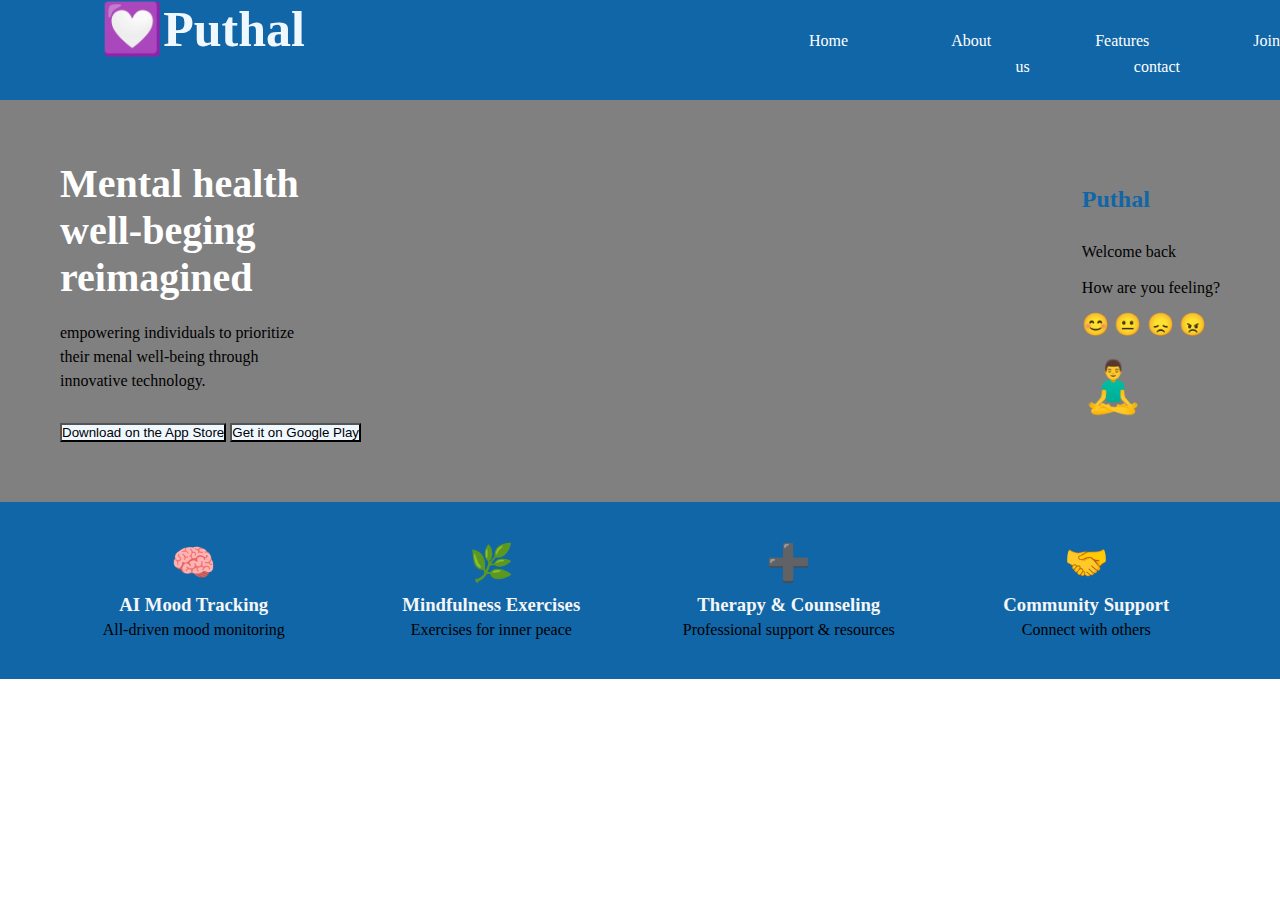
<file: index.html>
<!DOCTYPE html>
<html lang="en">
<head>
    <meta charset="UTF-8">
    <meta name="viewport" content="width=device-width, initial-scale=1.0">
    <title>homepage</title>
    <link rel="stylesheet"href="style.css">
</head>
<body>
    <header class="navbar">
         <div class="logo"> 💟puthal</div>
          <a href="#">Home</a></li>
          <a href="#">About</a></li>
          <a href="#">Features</a></li>
          <a href="#">Join us</a></li>
          <a href="#">contact</a>
    </header>
    <main>
        <section class="here">
            <div class="here-on">
            <h1>Mental health <br>well-beging<br> reimagined</h1>
            <p>empowering individuals to prioritize <br>their menal well-being through <br>innovative technology.</p>
            <div>
        <button>Download on the App Store</button>
        <button>Get it on Google Play</button>
      </div>
            </div>
            <div class="here-image">
            <div class="phone">
            <h2>Puthal</h2>
            <p>Welcome back</p><br>
            <p>How are you feeling?</p>
            <div class="moods">
               😊 😐 😞 😠 
            </div>
            <div class="meditation">🧘‍♂️</div>
           </div>
        </div> 
    </section>
    <section class="features">
           <div class="feature">
            <div class="icon">🧠</div>
            <h3>AI Mood Tracking</h3>
            <p>All-driven mood monitoring</p>
           </div>
           <div class="feature">
            <div class="icon">🌿</div>
            <h3>Mindfulness Exercises</h3>
            <p>Exercises for inner peace</p>
           </div>
           <div class="feature">
           <div class="icon">➕</div>
            <h3>Therapy & Counseling</h3>
            <p>Professional support & resources</p>
            </div>
            <div class="feature">
           <div class="icon">🤝</div>
            <h3>Community Support</h3>
            <p>Connect with others</p>
           </div>
     </section>
</body>
</html>
</file>
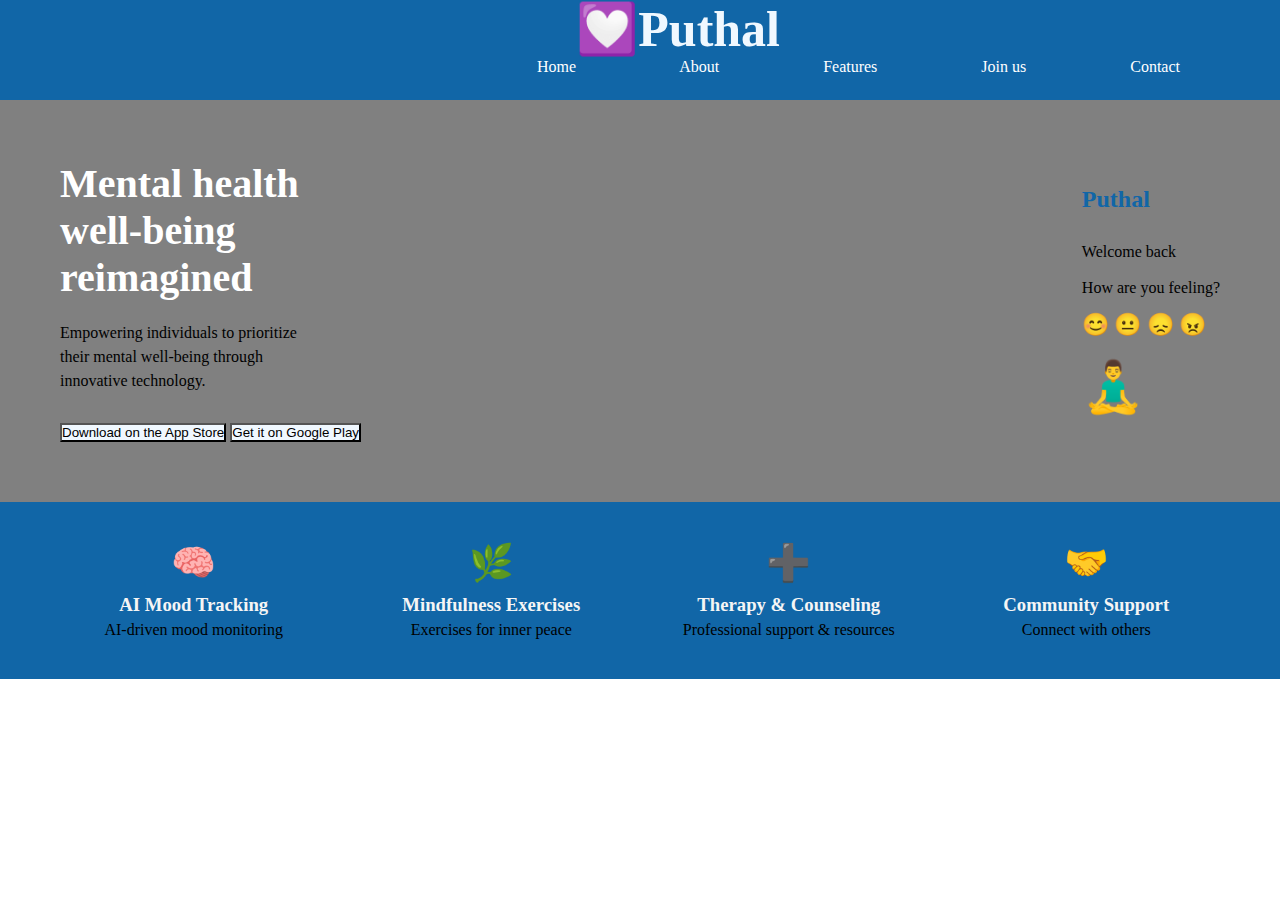
<file: project.html>
<!DOCTYPE html>
<html lang="en">
<head>
    <meta charset="UTF-8">
    <meta name="viewport" content="width=device-width, initial-scale=1.0">
    <title>homepage</title>
    <link rel="stylesheet" href="style.css">
</head>
<body>
    <header class="navbar">
        <div class="logo">💟puthal</div>
        <nav>
            <a href="#">Home</a>
            <a href="#">About</a>
            <a href="#">Features</a>
            <a href="#">Join us</a>
            <a href="#">Contact</a>
        </nav>
    </header>
    <main>
        <section class="here">
            <div class="here-on">
                <h1>Mental health <br>well-being<br> reimagined</h1>
                <p>Empowering individuals to prioritize <br>their mental well-being through <br>innovative technology.</p>
                <div>
                    <button>Download on the App Store</button>
                    <button>Get it on Google Play</button>
                </div>
            </div>
            <div class="here-image">
                <div class="phone">
                    <h2>Puthal</h2>
                    <p>Welcome back</p><br>
                    <p>How are you feeling?</p>
                    <div class="moods">
                        😊 😐 😞 😠 
                    </div>
                    <div class="meditation">🧘‍♂</div>
                </div>
            </div> 
        </section>
        <section class="features">
            <div class="feature">
                <div class="icon">🧠</div>
                <h3>AI Mood Tracking</h3>
                <p>AI-driven mood monitoring</p>
            </div>
            <div class="feature">
                <div class="icon">🌿</div>
                <h3>Mindfulness Exercises</h3>
                <p>Exercises for inner peace</p>
            </div>
            <div class="feature">
                <div class="icon">➕</div>
                <h3>Therapy & Counseling</h3>
                <p>Professional support & resources</p>
            </div>
            <div class="feature">
                <div class="icon">🤝</div>
                <h3>Community Support</h3>
                <p>Connect with others</p>
            </div>
        </section>
    </main>
</body>
</html>
</file>
<file: style.css>
*{
    padding: 0;
    margin:0;
}

.navbar{
    height:100px;
    background-color:#1166a7;
    color: aliceblue;
    text-align: end;
}

.logo{
   font-size:50px;
   font-weight: bold;
   text-transform: capitalize;
   display: inline;
   margin-right:500px;
}

 a{
  margin-right: 100px; 
  text-decoration:none;
  color: white;
} 

.here{
    display: flex;
    padding: 60px;
    justify-content: space-between;
    background-color: grey;
    align-items: center;
}

.here-on h1{
     font-size: 40px;
     margin: 0 0 20px;
}

.here-on h1{
    color:white;
}

.here-on p{
   line-height: 1.5;
   font-size:16px;
   margin-bottom: 20px;
}

 button{
    color: black;
    background-color:aliceblue;
    margin-top:10px ;
 }

.here-image.phone{
    background-color:rgb(213, 130, 130);
    padding: 20px;
    width: 360px;
    height: 400px;
    border-radius: 30px;
    box-shadow: 0 8px 20px rgba(0, 0, 0, 0.1);
    text-align: center; 
}

.phone h2 {
    color:#1166a7;
    margin-bottom: 30px ;
}

.phone .moods {
    font-size: 22px;
    margin:15px 0;
}

.phone .meditation {
    font-size: 50px;
    margin-top: 20px;
}

.features {
    display: grid;
    padding: 40px 60px;
    grid-template-columns:repeat(4, 1fr); ;
    background-color:#1166a7;
    gap: 30px;
    
}

.feature {
    text-align: center;
}

.feature .icon {
     font-size: 36px;
     margin-bottom: 10px;
}

.feature h3 {
    margin: 10px 0 5px;
    color:whitesmoke;
}
</file>
